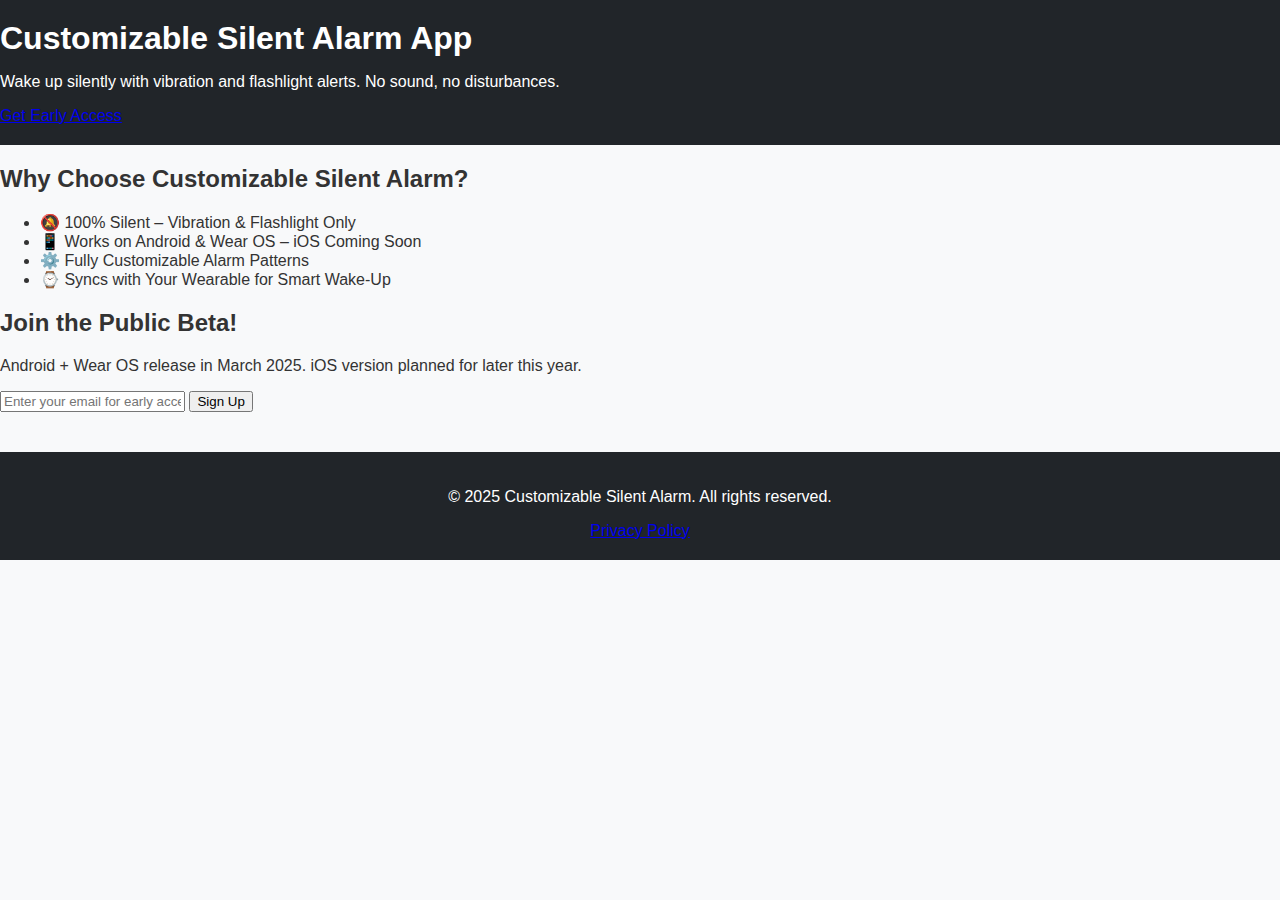
<file: index.html>
<!DOCTYPE html>
<html lang="en">
<head>
    
<!-- Google tag (gtag.js) -->
<script async src="https://www.googletagmanager.com/gtag/js?id=G-09T37Q1SBK"></script>
<script>
  window.dataLayer = window.dataLayer || [];
  function gtag(){dataLayer.push(arguments);}
  gtag('js', new Date());

  gtag('config', 'G-09T37Q1SBK');
</script>

    <meta charset="UTF-8">
    <meta name="viewport" content="width=device-width, initial-scale=1.0">
    <title>Customizable Silent Alarm App</title>
    <meta name="description" content="The only fully customizable silent alarm app with vibration and flashlight alerts for Android & Wear OS. iOS version coming soon!">
    <meta name="keywords" content="silent alarm, customizable alarm, wearable alarm, vibration alarm, flashlight alarm, Android, Wear OS, iOS">
    <meta name="author" content="Customizable Silent Alarm Team">
    <meta property="og:title" content="Customizable Silent Alarm App">
    <meta property="og:description" content="The best silent alarm app for Android and Wear OS. iOS version coming soon!">
    <meta property="og:image" content="https://customizablesilentalarm.online/images/preview.png">
    <meta property="og:url" content="https://customizablesilentalarm.online">

    <!-- Twitter Card Meta Tags -->
    <meta name="twitter:card" content="summary_large_image">
    <meta name="twitter:title" content="Customizable Silent Alarm App">
    <meta name="twitter:description" content="Fully customizable silent alarm for Android and Wear OS. Wake up without disturbing others!">
    <meta name="twitter:image" content="https://customizablesilentalarm.online/assets/preview.jpg">
    
    <link rel="stylesheet" href="styles.css">
</head>
<body>
    <header>
        <h1>Customizable Silent Alarm App</h1>
        <p>Wake up silently with vibration and flashlight alerts. No sound, no disturbances.</p>
        <a href="#early-access" class="cta-button">Get Early Access</a>
    </header>
    
    <section id="features">
        <h2>Why Choose Customizable Silent Alarm?</h2>
        <ul>
            <li>🔕 100% Silent – Vibration & Flashlight Only</li>
            <li>📱 Works on Android & Wear OS – iOS Coming Soon</li>
            <li>⚙️ Fully Customizable Alarm Patterns</li>
            <li>⌚ Syncs with Your Wearable for Smart Wake-Up</li>
        </ul>
    </section>
    
    <section id="early-access">
        <h2>Join the Public Beta!</h2>
        <p>Android + Wear OS release in March 2025. iOS version planned for later this year.</p>
        <form action="https://formspree.io/f/mvgzerpj" method="POST">
            <input type="email" name="email" placeholder="Enter your email for early access" required>
            <button type="submit">Sign Up</button>
        </form>
    </section>
    
    <footer>
        <p>&copy; 2025 Customizable Silent Alarm. All rights reserved.</p>
        <a href="https://customizablesilentalarm.online/privacy.html" class="cta-button">Privacy Policy</a>
    </footer>
</body>

        <!-- Sitemap -->
    <script>
        const sitemapContent = `<?xml version="1.0" encoding="UTF-8"?>
        <urlset xmlns="http://www.sitemaps.org/schemas/sitemap/0.9">
            <url>
                <loc>https://customizablesilentalarm.online/</loc>
                <lastmod>2024-03-01</lastmod>
                <changefreq>weekly</changefreq>
                <priority>1.0</priority>
            </url>
        </urlset>`;
        const blob = new Blob([sitemapContent], { type: 'application/xml' });
        const sitemapURL = URL.createObjectURL(blob);
        console.log('Sitemap available at:', sitemapURL);
    </script>
    
    <!-- JSON-LD Schema Markup -->
    <script type="application/ld+json">
        {
            "@context": "https://schema.org",
            "@type": "SoftwareApplication",
            "name": "Customizable Silent Alarm App",
            "operatingSystem": "Android, Wear OS, iOS (coming soon)",
            "applicationCategory": "LifestyleApplication",
            "description": "The ultimate silent alarm solution for Android and Wear OS. Fully customizable vibration and flashlight-based wake-ups.",
            "offers": {
                "@type": "Offer",
                "price": "0",
                "priceCurrency": "USD"
            },
            "url": "https://customizablesilentalarm.online",
            "image": "https://customizablesilentalarm.online/assets/preview.jpg",
            "author": {
                "@type": "Organization",
                "name": "Customizable Silent Alarm Team"
            }
        }
    </script>
</html>
</file>
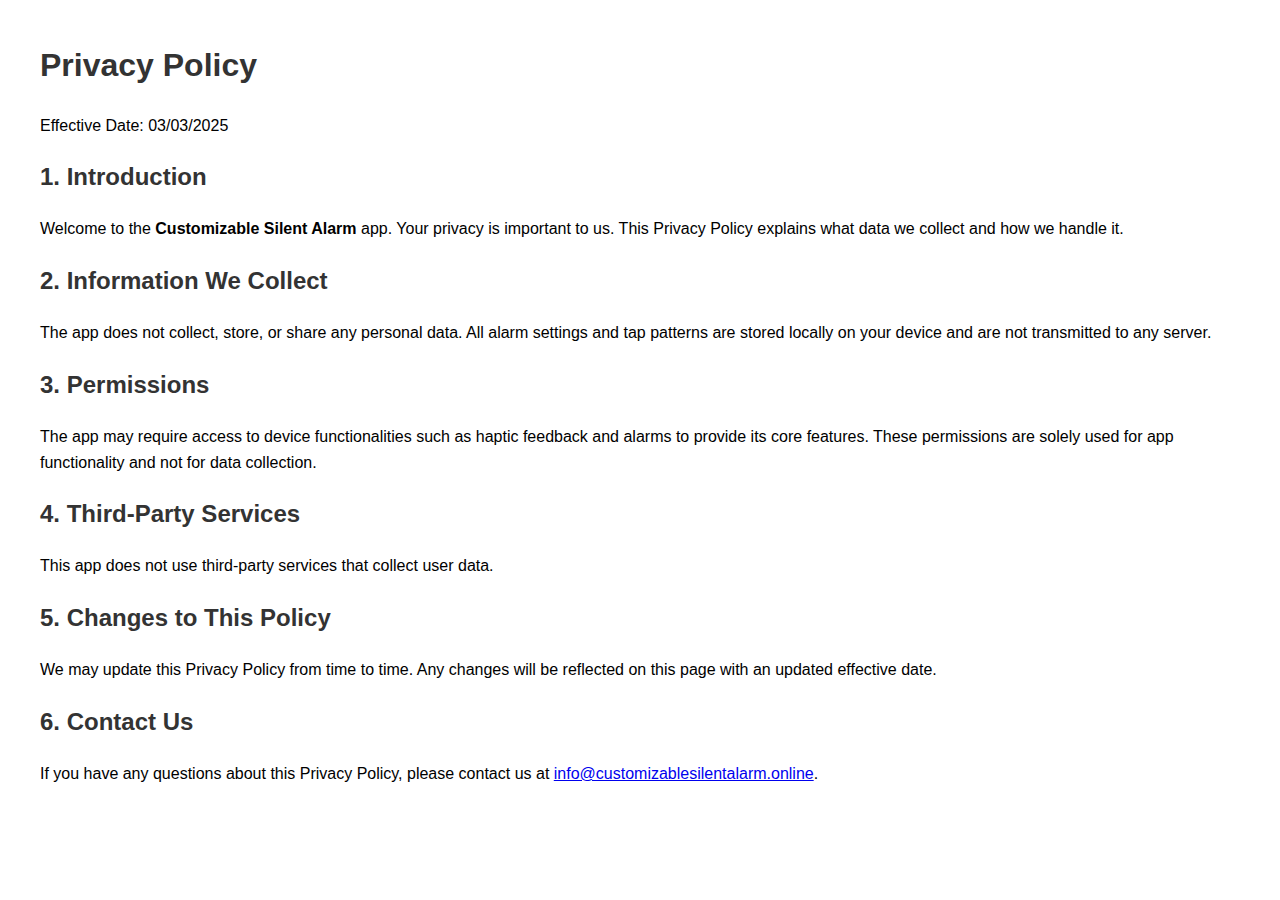
<file: privacy.html>
<!DOCTYPE html>
<html lang="en">
<head>
    <meta charset="UTF-8">
    <meta name="viewport" content="width=device-width, initial-scale=1.0">
    <title>Privacy Policy</title>
    <style>
        body {
            font-family: Arial, sans-serif;
            margin: 40px;
            line-height: 1.6;
        }
        h1, h2 {
            color: #333;
        }
    </style>
</head>
<body>
    <h1>Privacy Policy</h1>
    <p>Effective Date: 03/03/2025</p>
    
    <h2>1. Introduction</h2>
    <p>Welcome to the <strong>Customizable Silent Alarm</strong> app. Your privacy is important to us. This Privacy Policy explains what data we collect and how we handle it.</p>
    
    <h2>2. Information We Collect</h2>
    <p>The app does not collect, store, or share any personal data. All alarm settings and tap patterns are stored locally on your device and are not transmitted to any server.</p>
    
    <h2>3. Permissions</h2>
    <p>The app may require access to device functionalities such as haptic feedback and alarms to provide its core features. These permissions are solely used for app functionality and not for data collection.</p>
    
    <h2>4. Third-Party Services</h2>
    <p>This app does not use third-party services that collect user data.</p>
    
    <h2>5. Changes to This Policy</h2>
    <p>We may update this Privacy Policy from time to time. Any changes will be reflected on this page with an updated effective date.</p>
    
    <h2>6. Contact Us</h2>
    <p>If you have any questions about this Privacy Policy, please contact us at <a href="mailto:info@customizablesilentalarm.online">info@customizablesilentalarm.online</a>.</p>
</body>
</html>
</file>
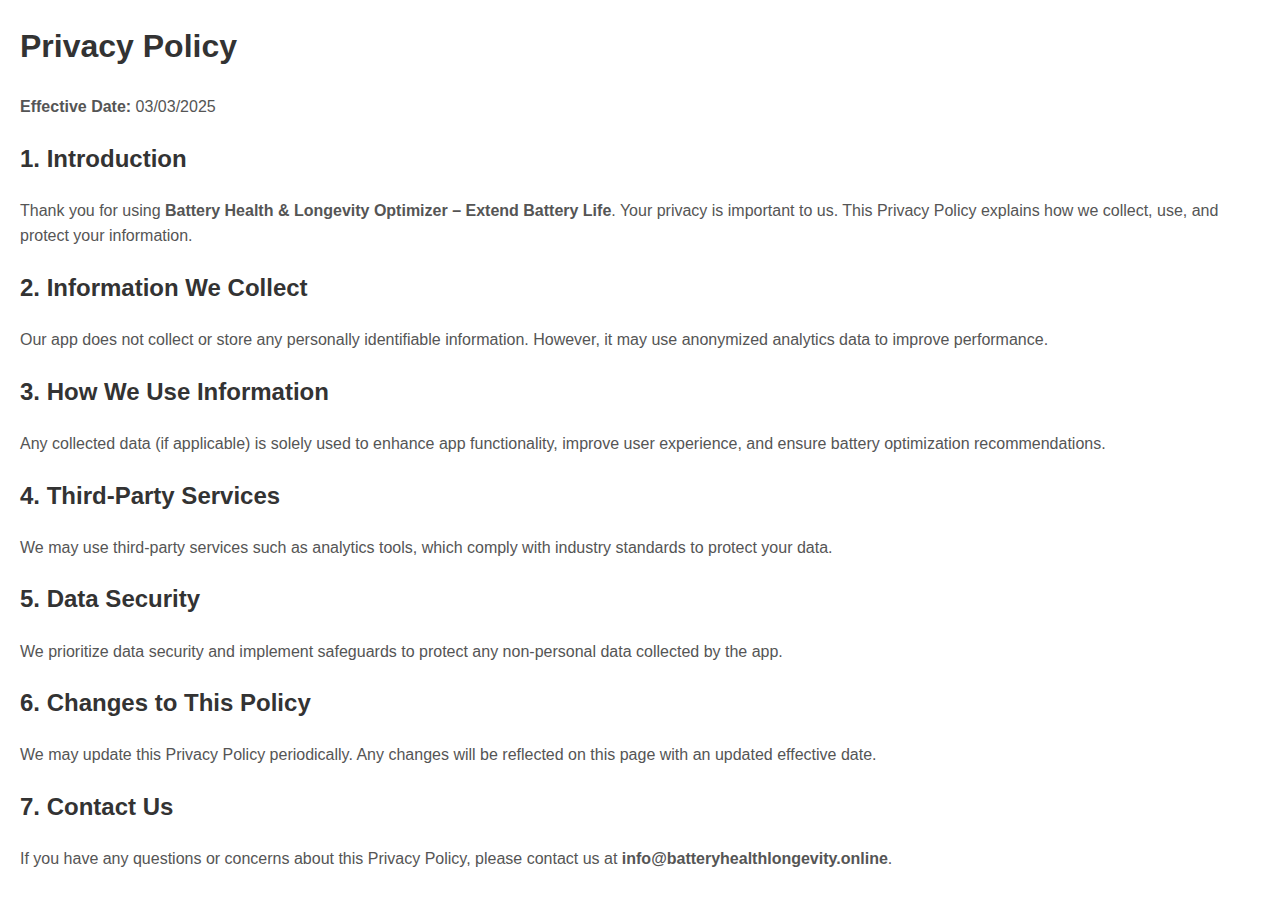
<file: privacybatteryhealthlongevity.html>
<!DOCTYPE html>
<html lang="en">
<head>
    <meta charset="UTF-8">
    <meta name="viewport" content="width=device-width, initial-scale=1.0">
    <title>Privacy Policy</title>
    <style>
        body { font-family: Arial, sans-serif; margin: 20px; line-height: 1.6; }
        h1, h2 { color: #333; }
        p { color: #555; }
    </style>
</head>
<body>
    <h1>Privacy Policy</h1>
    <p><strong>Effective Date:</strong> 03/03/2025</p>
    
    <h2>1. Introduction</h2>
    <p>Thank you for using <strong>Battery Health & Longevity Optimizer – Extend Battery Life</strong>. Your privacy is important to us. This Privacy Policy explains how we collect, use, and protect your information.</p>
    
    <h2>2. Information We Collect</h2>
    <p>Our app does not collect or store any personally identifiable information. However, it may use anonymized analytics data to improve performance.</p>
    
    <h2>3. How We Use Information</h2>
    <p>Any collected data (if applicable) is solely used to enhance app functionality, improve user experience, and ensure battery optimization recommendations.</p>
    
    <h2>4. Third-Party Services</h2>
    <p>We may use third-party services such as analytics tools, which comply with industry standards to protect your data.</p>
    
    <h2>5. Data Security</h2>
    <p>We prioritize data security and implement safeguards to protect any non-personal data collected by the app.</p>
    
    <h2>6. Changes to This Policy</h2>
    <p>We may update this Privacy Policy periodically. Any changes will be reflected on this page with an updated effective date.</p>
    
    <h2>7. Contact Us</h2>
    <p>If you have any questions or concerns about this Privacy Policy, please contact us at <strong>info@batteryhealthlongevity.online</strong>.</p>
</body>
</html>
</file>
<file: styles.css>
/* Global Styles */
body {
    font-family: Arial, sans-serif;
    margin: 0;
    padding: 0;
    background-color: #f8f9fa;
    color: #333;
}

/* Container */
.container {
    width: 90%;
    max-width: 1200px;
    margin: auto;
    padding: 20px;
    text-align: center;
}

/* Header */
header {
    background-color: #212529;
    color: white;
    padding: 20px 0;
}

header h1 {
    margin: 0;
    font-size: 2rem;
}

/* CTA Section */
.cta {
    margin: 40px 0;
}

.cta button {
    background-color: #007bff;
    color: white;
    border: none;
    padding: 15px 30px;
    font-size: 1.2rem;
    cursor: pointer;
    border-radius: 5px;
    transition: background 0.3s;
}

.cta button:hover {
    background-color: #0056b3;
}

/* Features Section */
.features {
    display: flex;
    flex-wrap: wrap;
    justify-content: center;
    text-align: center;
    gap: 20px;
    margin-top: 40px;
}

/* Early-access Section */
.early-access {
    display: flex;
    flex-wrap: wrap;
    justify-content: center;
    text-align: center;
    gap: 20px;
    margin-top: 40px;
}

.feature {
    background: white;
    padding: 20px;
    border-radius: 10px;
    box-shadow: 0px 4px 6px rgba(0, 0, 0, 0.1);
    width: 300px;
}

.feature h3 {
    margin-top: 0;
    color: #007bff;
}

/* Footer */
footer {
    background-color: #212529;
    color: white;
    text-align: center;
    padding: 20px 0;
    margin-top: 40px;
}
</file>
